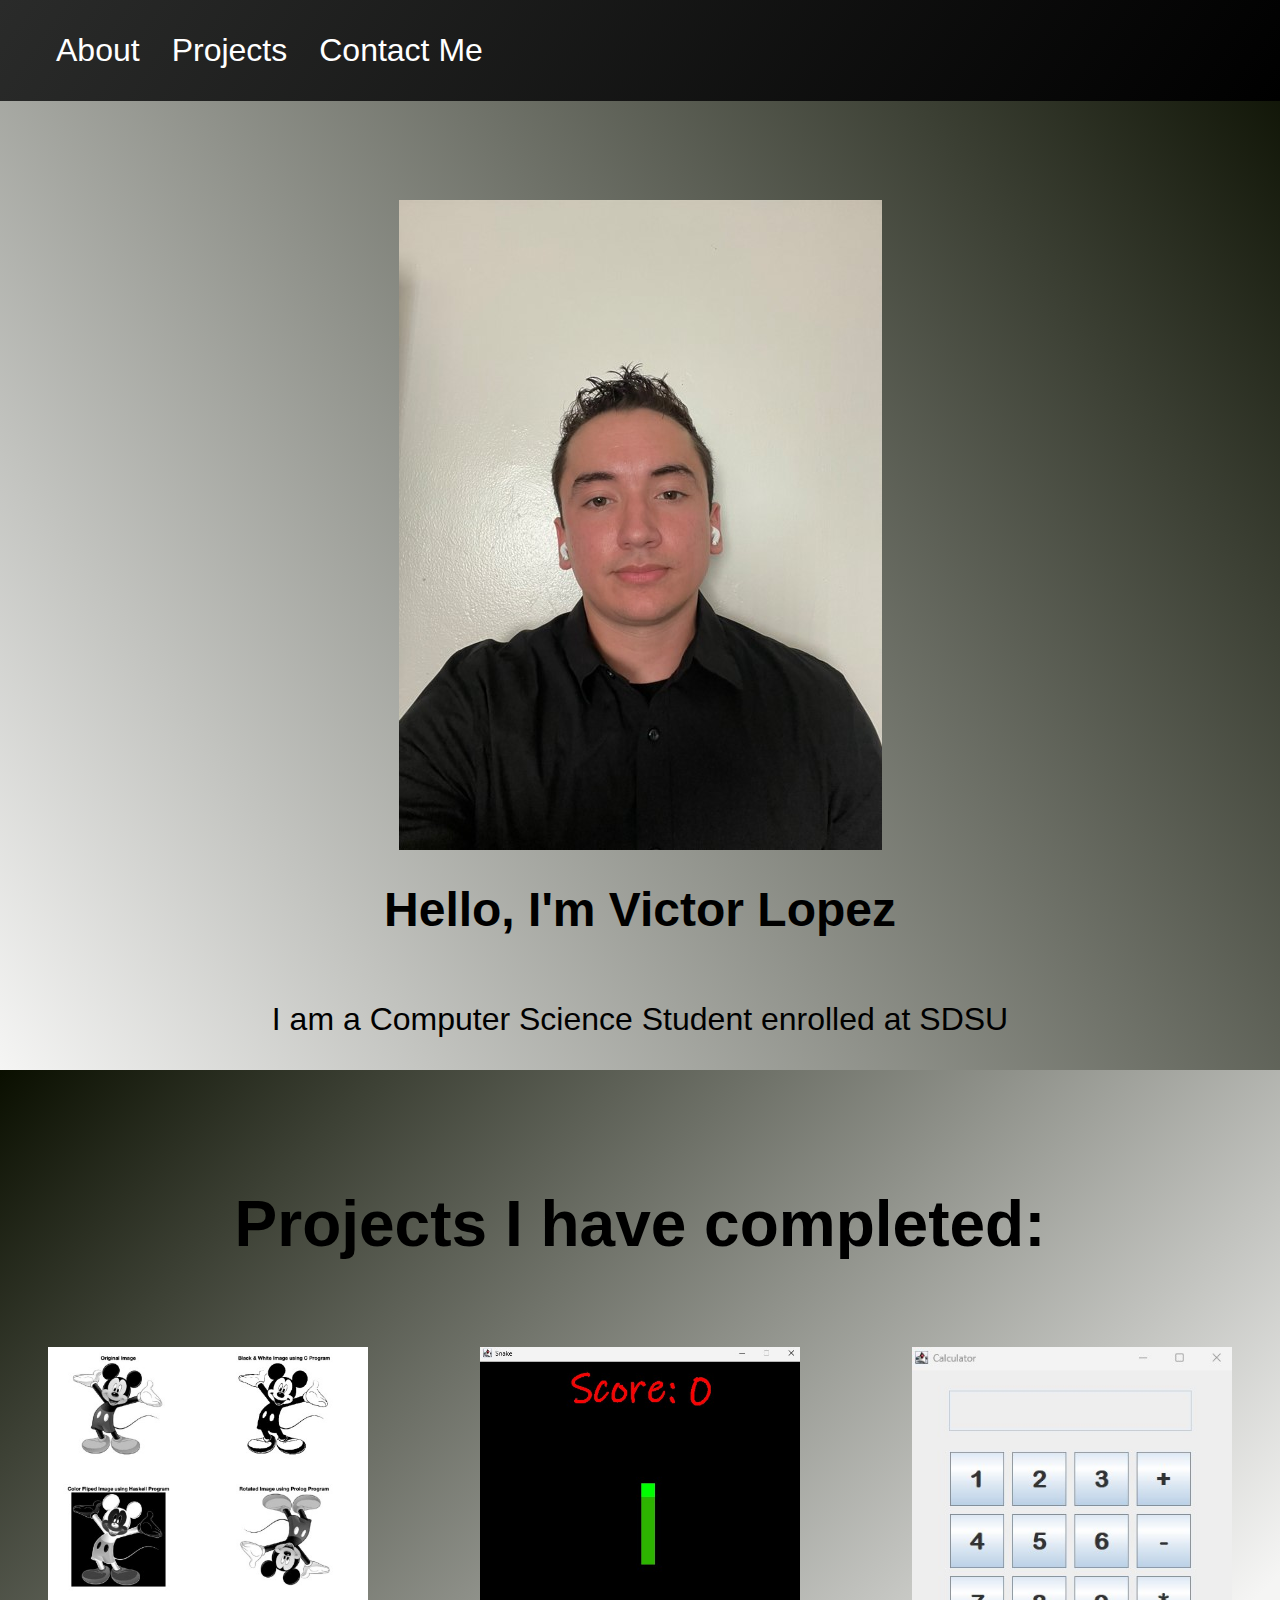
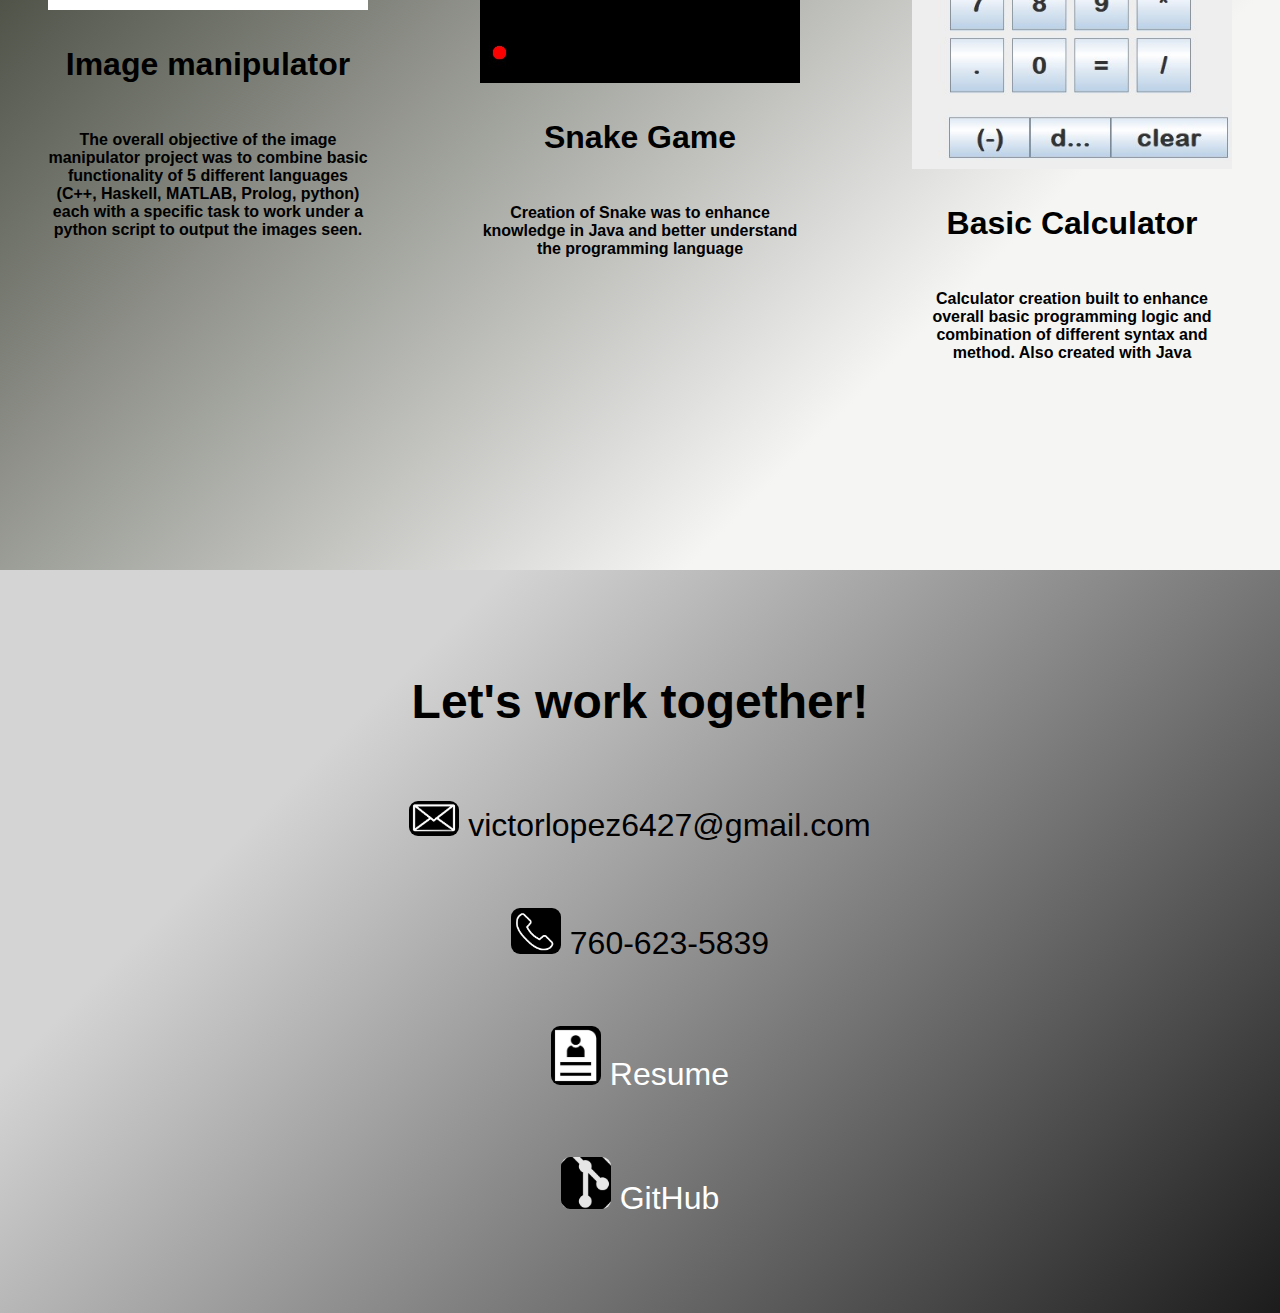
<file: index.html>
<!DOCTYPE html>
<!-- Victor Lopez personal website -->
<html lang="en">

    <!--FCC website v1-->
    <head>
        <meta charset="utf-8">
        <meta name="viewport" content="width=device-width, initial-scale=1.0">
        <title>Victor Lopez Website</title>
        <link rel="stylesheet" href="index.css">
    </head>


    <body>
        <!--nav bar being on top, to the right-->
        <nav id="navbar">
            <ul id="nav-list">
                <li><a href="#welcome-section">About</a></li>
                <li><a href="#projects">Projects</a></li>
                <li><a href="#profile-link">Contact Me</a></li>
            </ul>
        </nav>

        <section id="welcome-section">
            <img src="personal-image.jpg" alt="Victor Lopez" class="personal-image-1">
            <h1>Hello, I'm Victor Lopez</h1>
            <p>I am a Computer Science Student enrolled at SDSU</p>
        </section>

        <section id="projects" class="projects">
            <h2>Projects I have completed:</h2>
            <div class="projects-grid-square">
                <a href=""> <!--href leading to github--> 
                    <img src="Mickey Image.jpg" alt="Mickey image manipulation" class="project-image">
                    <p class="project-title">Image manipulator</p>
                    <p class="project-summary">The overall objective of the image manipulator project was to combine basic functionality of 5 different languages (C++, Haskell, MATLAB, Prolog, python) each with a specific task to work under a python script to output the images seen.</p>
                </a>
                <a href=""> <!--href leading to github--> 
                    <img src="Snake Image.jpg" alt="Snake Game" class="project-image">
                    <p class="project-title">Snake Game</p>
                    <p class="project-summary">Creation of Snake was to enhance knowledge in Java and better understand the programming language</p>
                </a>
                <a href=""> <!--href leading to github--> 
                    <img src="Calculator Image.jpg" alt="Basic Calculator" class="project-image">
                    <p class="project-title">Basic Calculator</p>
                    <p class="project-summary">Calculator creation built to enhance overall basic programming logic and combination of different syntax and method. Also created with Java</p>
                </a>
            </div>
        </section>

        <section id="profile-link" class="profile-link">
            <div id="contact-header" class="contact-header">
                <h2>Let's work together!</h2>
            </div>
            <div id="contact-tiles" class="contact-tiles">
                <p><img src="email icon.jpg" alt="email" class="contact-image">  victorlopez6427@gmail.com</p>
            </div>
            <div id="contact-tiles" class="contact-tiles">
                <p><img src="phone icon.jpg" alt="Phone number" class="contact-image"> 760-623-5839</p>
            </div>
            <div id="contact-tiles" class="contact-tiles">
                <p><a href="Victor Lopez Resume.pdf"><img src="resume icon.jpg" alt="resume link" class="contact-image"> Resume</a></p>
            </div>
            <div id="contact-tiles" class="contact-tiles">                
                <p><a href="https://github.com/Victor7457"><img src="version-control icon.jpg" alt="GitHub" class="contact-image"> GitHub</a></p>
            </div>
        </section>
    </body>
</html>
</file>
<file: index.css>
/* ## NAVBAR and BODY ## */

a { /* Affecting the text within the list */ 
    color: white;
    text-decoration: none;
    font-size: 1em;
    padding: 2rem 1rem;
}

a:hover {
    background-color: #4f504f;
}

body { /* place whole page to edges and changed font of body*/
    font-family: arial;
    margin: 0; /* spread to edges */
    padding: 0; /* spread to edges */
}

li {
    list-style: none;    /* took out bullet points*/ 
}

#navbar { /* fixing to the top with gradient to stand out */
    background-image: linear-gradient(125deg, #2a2b2a 0%, #000000 100%);
    position: fixed;
    top: 0;
    left: 0;
    width: 100%;
    display: flex;
    justify-content: flex-start;
}

#nav-list { /* Text of the list, being overridden by the a tag*/ 
    display: flex;
    flex-direction: row;
    font-family: sans-serif;
    font-size: 2rem;
    color: white;
}

#welcome-section {
    width: 100%;
    /* height: 75vh; */
    height: auto; /* Fixed forced scaling issue */
    display: flex;
    flex-direction: column;
    align-items: center;
    justify-content: center;
    background-color: #464222;
    background-image: linear-gradient(-125deg, #0a0f00 0%, #f5f5f4 100%);
  }
  
/* ## WELCOME GRID ## */ 

h1 {
    font-size: 3rem;
    font-weight: 700;
}

.personal-image-1 {
    padding-top: 200px ; /* top, right, bottom, left */
    width: auto;
    height: auto;
}

#welcome-section > p {
    font-size: 2rem;
    font-weight: 400;
}

/* ## PROJECTS ##*/

/* h2 for the projects area*/
.projects > h2 {
    color: black;
    font-size: 4rem;
}

/*general projects class*/
.projects {
    background-image: linear-gradient(-225deg, #0a0f00 0%, #f5f5f4 75%);
    padding: 4rem 2rem; /* (top-bottom, left-right) padding for borders*/
    margin: 0;
    text-align: center;
}

/* handling project image */
.project-image {
    /* height: calc(100% - 5.8rem); */
    height: auto;
    width: 100%;
    object-fit: cover;
}

/* Tile */ 
.project-title {
    color: black;
    width: 100%;
    background-color: 0;
    margin: 0;
    padding: 2rem 0;
    justify-content: center;
    font-size: 2rem;
    font-weight: 850;
}

.project-summary {
    display: flex;
    justify-content: center;
    color: #000000;
    font-weight: 800;
}

/* project grid */
.projects-grid-square {
    display: grid;
    grid-template-columns: repeat(auto-fit, minmax(320px, 1fr));
    grid-gap: 5rem;
    width: 100%;
    /* min-width: 1280px; (causing width issue, should be max)  */
    max-width: 1280px; 
    margin: 0 auto;
    margin-bottom: 6rem;
}

/* ## PROFILE LINKS ## */

.profile-link {
    background-image: linear-gradient(-45deg, #1d1c1c 0%, #d4d4d4 75%);
    margin: 0;
    padding: 4rem 2rem;
}

.contact-header > h2{
    color: black;
    text-align: center;
    font-size: 3rem;
}

.contact-tiles {
    color: black;
    font-family: sans-serif;
    font-size: 2rem;
    font-weight: 300;
    display: flex;
    justify-content: center;
}

.contact-image {
    width: 50px;
    border-radius: 9px; /* More circular icon */
}
</file>
